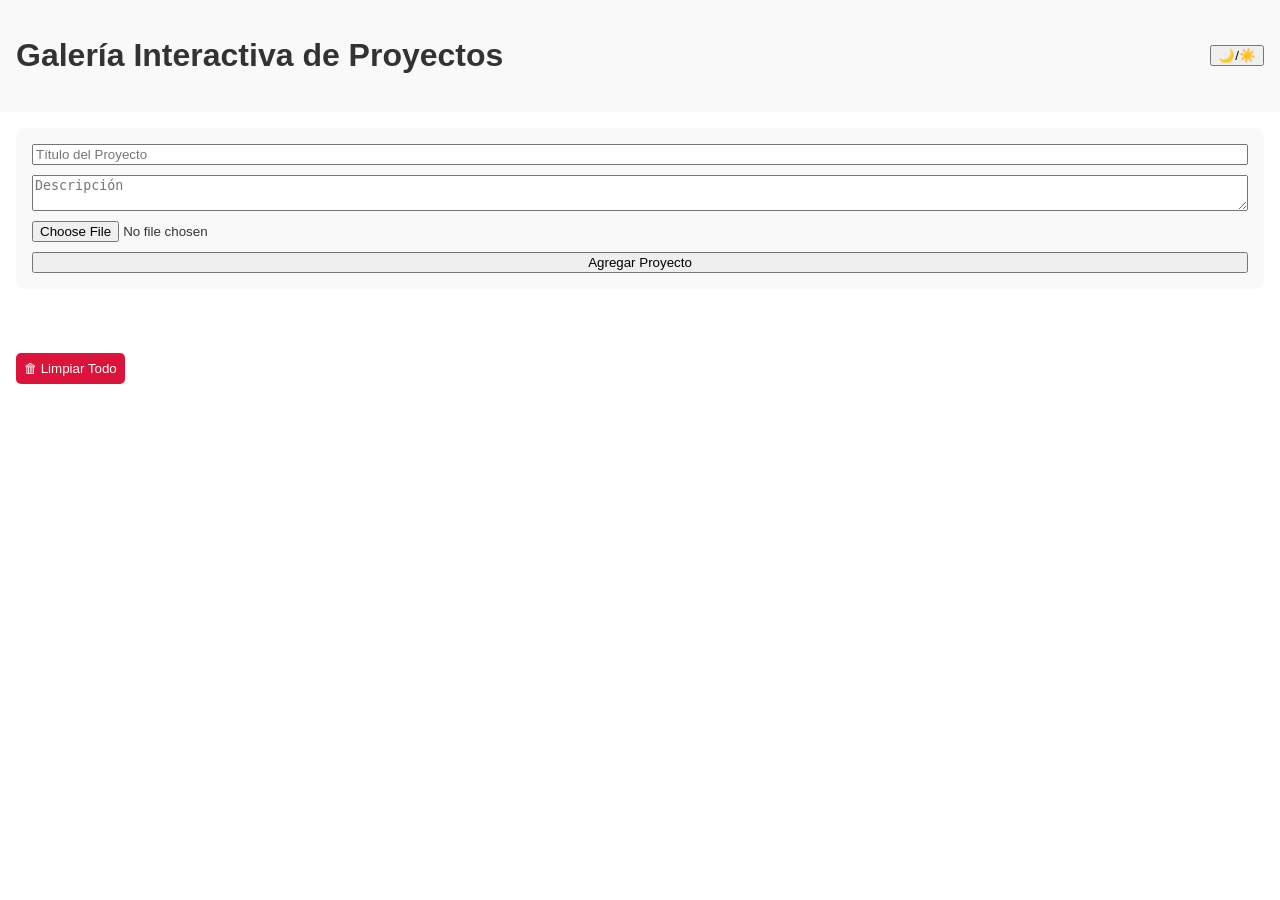
<file: chatgpt/index.html>
<!DOCTYPE html>
<html lang="es">

<head>
    <meta charset="UTF-8">
    <meta name="viewport" content="width=device-width, initial-scale=1">
    <title>Galería de Proyectos</title>
    <link rel="stylesheet" href="css/style.css">
</head>

<body>
    <header>
        <h1>Galería Interactiva de Proyectos</h1>
        <button id="toggle-theme">🌙/☀️</button>
    </header>

    <main>
        <section id="form-section">
            <form id="project-form" enctype="multipart/form-data">
                <input type="text" id="title" placeholder="Título del Proyecto" required>
                <textarea id="description" placeholder="Descripción" required></textarea>
                <input type="file" id="image">
                <button type="submit">Agregar Proyecto</button>
            </form>
        </section>

        <section id="gallery" class="grid"></section>

        <button id="clear-all">🗑 Limpiar Todo</button>
    </main>

    <script src="js/app.js"></script>
</body>

</html>
</file>
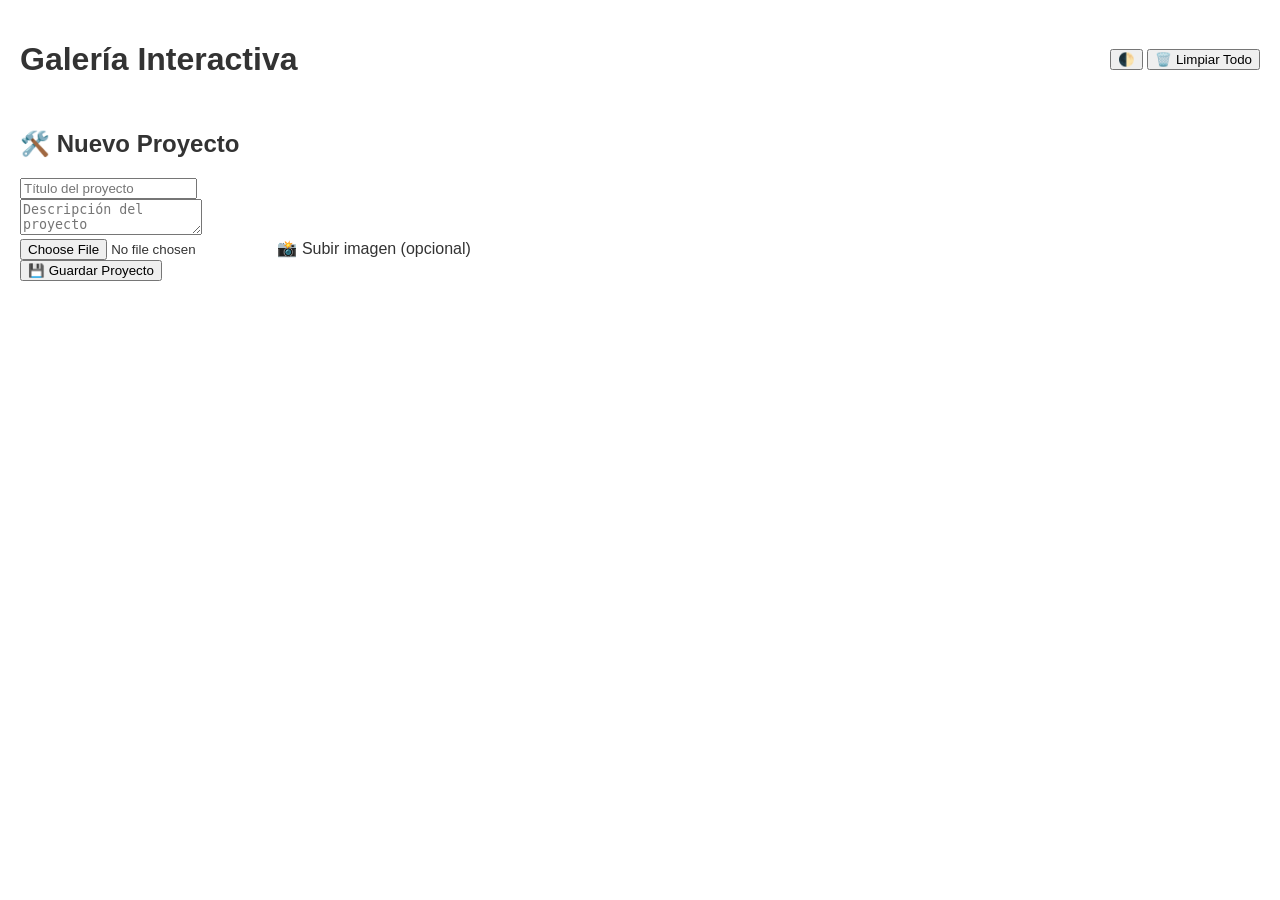
<file: deepseek/index.html>
<!-- index.html -->
<!DOCTYPE html>
<html lang="es">

<head>
    <meta charset="UTF-8">
    <meta name="viewport" content="width=device-width, initial-scale=1.0">
    <title>Galería de Proyectos</title>
    <link rel="stylesheet" href="css/styles.css">
</head>

<body>
    <header>
        <h1>Galería Interactiva</h1>
        <div class="controls">
            <button id="toggleTheme">🌓</button>
            <button id="clearAll">🗑️ Limpiar Todo</button>
        </div>
    </header>

    <main>
        <section class="project-form">
            <h2>🛠️ Nuevo Proyecto</h2>
            <form id="projectForm" enctype="multipart/form-data">
                <div class="form-group">
                    <input type="text" id="title" placeholder="Título del proyecto" required>
                    <span class="error"></span>
                </div>
                <div class="form-group">
                    <textarea id="description" placeholder="Descripción del proyecto" required></textarea>
                    <span class="error"></span>
                </div>
                <div class="form-group">
                    <input type="file" id="image" accept="image/*">
                    <label for="image" class="file-label">📸 Subir imagen (opcional)</label>
                </div>
                <input type="hidden" id="projectId">
                <button type="submit" id="submitBtn">💾 Guardar Proyecto</button>
            </form>
        </section>

        <section class="project-grid" id="projectGrid"></section>
    </main>

    <div class="loading-overlay" id="loading">
        <div class="spinner"></div>
    </div>

    <script src="js/app.js"></script>
</body>

</html>
</file>
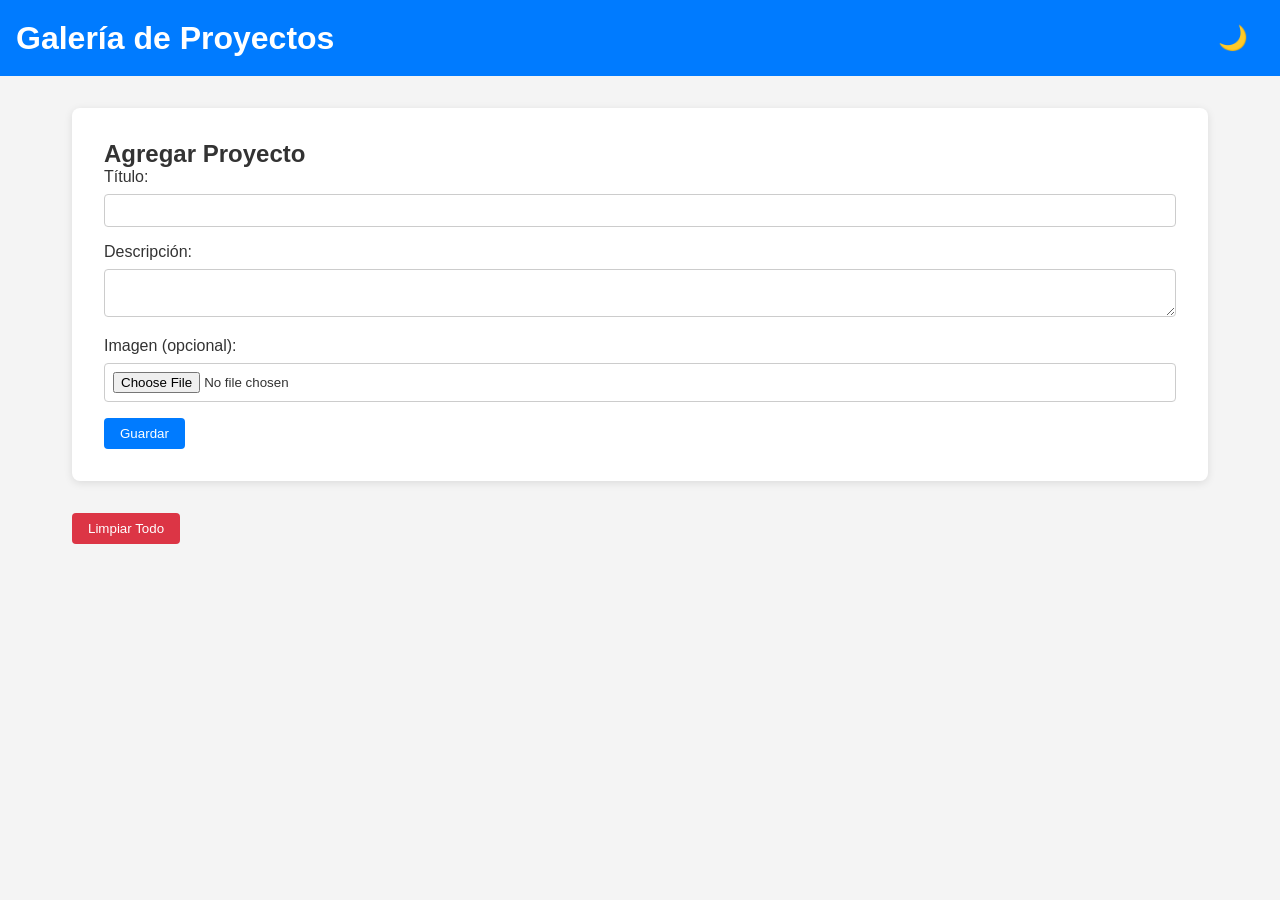
<file: grok/index.html>
<!-- index.html -->
<!DOCTYPE html>
<html lang="es">
<head>
    <meta charset="UTF-8">
    <meta name="viewport" content="width=device-width, initial-scale=1.0">
    <title>Galería de Proyectos</title>
    <link rel="stylesheet" href="css/styles.css">
</head>
<body class="light-mode">
    <header>
        <h1>Galería de Proyectos</h1>
        <button id="toggle-theme" title="Cambiar tema">🌙</button>
    </header>
    <main>
        <section class="form-container">
            <form id="project-form" enctype="multipart/form-data">
                <h2 id="form-title">Agregar Proyecto</h2>
                <input type="hidden" id="project-id">
                <div class="form-group">
                    <label for="title">Título:</label>
                    <input type="text" id="title" required>
                </div>
                <div class="form-group">
                    <label for="description">Descripción:</label>
                    <textarea id="description" required></textarea>
                </div>
                <div class="form-group">
                    <label for="image">Imagen (opcional):</label>
                    <input type="file" id="image" accept="image/*">
                </div>
                <button type="submit">Guardar</button>
                <button type="button" id="cancel-edit" style="display: none;">Cancelar</button>
            </form>
            <div id="loading" class="loading hidden">Cargando...</div>
        </section>
        <section class="controls">
            <button id="clear-all">Limpiar Todo</button>
        </section>
        <section id="gallery" class="gallery"></section>
    </main>
    <script src="js/app.js"></script>
</body>
</html>
</file>
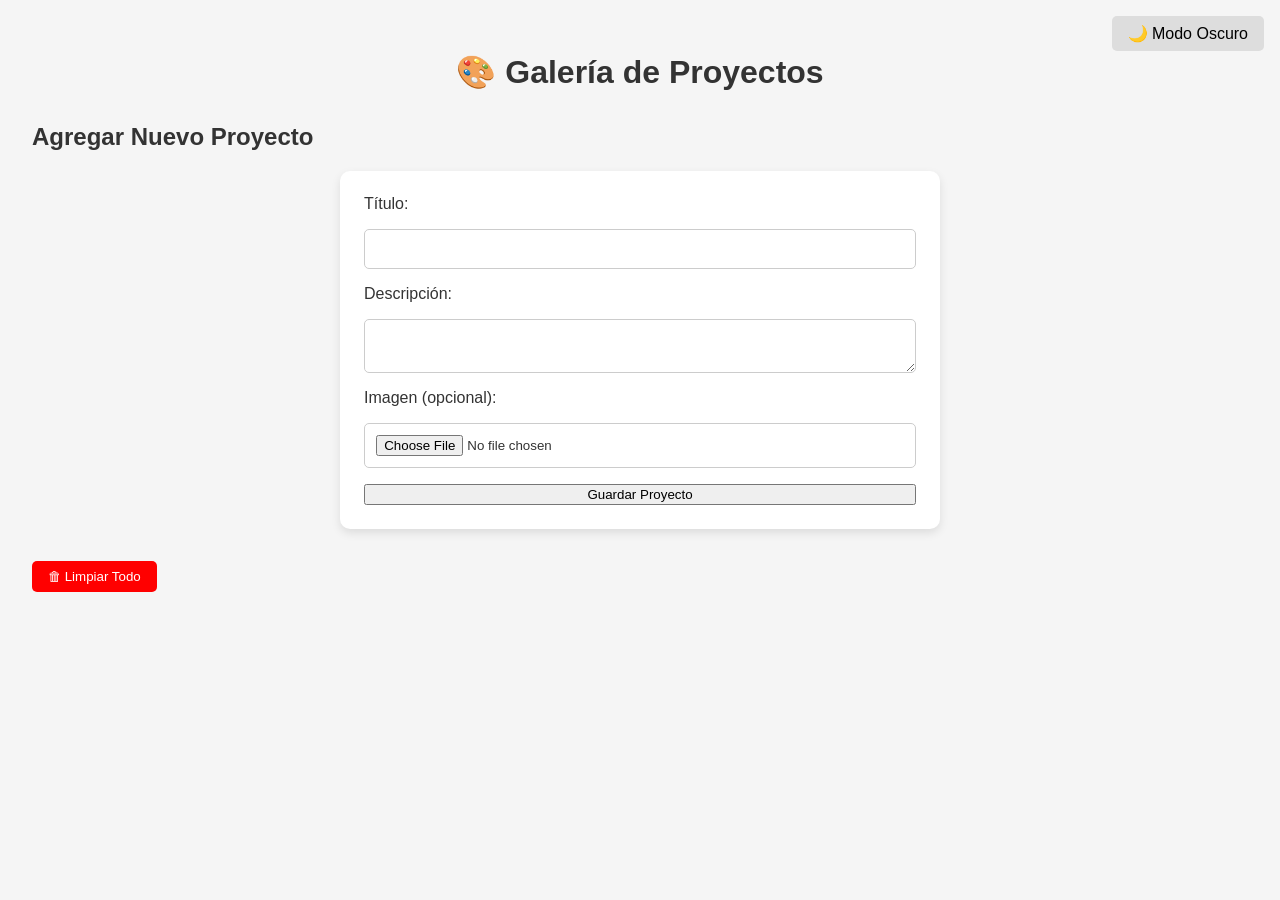
<file: qwen/index.html>
<!DOCTYPE html>
<html lang="es">
<head>
    <meta charset="UTF-8">
    <meta name="viewport" content="width=device-width, initial-scale=1.0">
    <title>Galería Interactiva de Proyectos</title>
    <link rel="stylesheet" href="css/styles.css">
</head>
<body>
    <header>
        <h1>🎨 Galería de Proyectos</h1>
        <button id="toggleTheme">🌙 Modo Oscuro</button>
    </header>

    <main>
        <section id="form-section">
            <h2>Agregar Nuevo Proyecto</h2>
            <form id="project-form">
                <input type="hidden" id="edit-id">
                <label for="title">Título:</label>
                <input type="text" id="title" required>

                <label for="description">Descripción:</label>
                <textarea id="description" required></textarea>

                <label for="image">Imagen (opcional):</label>
                <input type="file" id="image" accept="image/*">

                <div class="loader" id="loader" style="display: none;">Cargando...</div>
                <button type="submit">Guardar Proyecto</button>
            </form>
        </section>

        <section id="projects-grid"></section>

        <button id="clearAll" class="danger">🗑 Limpiar Todo</button>
    </main>

    <script src="js/app.js"></script>
</body>
</html>
</file>
<file: chatgpt/css/style.css>
:root {
    --bg-color: #ffffff;
    --text-color: #333333;
    --card-bg: #f9f9f9;
    --hover-color: #ececec;
}

body.dark {
    --bg-color: #181818;
    --text-color: #eeeeee;
    --card-bg: #282828;
    --hover-color: #383838;
}

body {
    background: var(--bg-color);
    color: var(--text-color);
    margin: 0;
    font-family: Arial, sans-serif;
    transition: background 0.3s, color 0.3s;
}

header {
    padding: 1rem;
    display: flex;
    justify-content: space-between;
    align-items: center;
    background: var(--card-bg);
}

form {
    display: flex;
    flex-direction: column;
    gap: 10px;
    margin: 1rem;
    background: var(--card-bg);
    padding: 1rem;
    border-radius: 10px;
    animation: fadeIn 1s;
}

.grid {
    display: grid;
    grid-template-columns: repeat(auto-fill, minmax(250px, 1fr));
    gap: 1rem;
    padding: 1rem;
}

.card {
    background: var(--card-bg);
    border-radius: 10px;
    overflow: hidden;
    box-shadow: 0 2px 5px rgba(0, 0, 0, 0.1);
    position: relative;
    transition: transform 0.3s;
}

.card:hover {
    transform: scale(1.03);
}

.card img {
    width: 100%;
    height: 200px;
    object-fit: cover;
}

.card-content {
    padding: 10px;
}

.actions {
    position: absolute;
    top: 10px;
    right: 10px;
    display: flex;
    gap: 5px;
}

.actions button {
    background: none;
    border: none;
    cursor: pointer;
    font-size: 1.2rem;
    color: var(--text-color);
}

#clear-all {
    margin: 1rem;
    padding: 0.5rem;
    background-color: crimson;
    color: white;
    border: none;
    border-radius: 5px;
    cursor: pointer;
}

@keyframes fadeIn {
    from {
        opacity: 0;
    }

    to {
        opacity: 1;
    }
}
</file>
<file: deepseek/css/styles.css>
/* css/styles.css */
:root {
    --primary: #4CAF50;
    --background: #ffffff;
    --text: #333333;
    --card-bg: #f5f5f5;
}

[data-theme="dark"] {
    --background: #1a1a1a;
    --text: #ffffff;
    --card-bg: #2d2d2d;
}

* {
    box-sizing: border-box;
    transition: background 0.3s, color 0.3s;
}

body {
    font-family: 'Arial', sans-serif;
    margin: 0;
    padding: 20px;
    background: var(--background);
    color: var(--text);
}

header {
    display: flex;
    justify-content: space-between;
    align-items: center;
    margin-bottom: 30px;
}

.project-grid {
    display: grid;
    grid-template-columns: repeat(auto-fill, minmax(300px, 1fr));
    gap: 20px;
    margin-top: 30px;
}

.project-card {
    background: var(--card-bg);
    border-radius: 10px;
    padding: 20px;
    transform-style: preserve-3d;
    transition: transform 0.3s, box-shadow 0.3s;
}

.project-card:hover {
    transform: translateY(-5px) rotateX(5deg);
    box-shadow: 0 10px 20px rgba(0, 0, 0, 0.2);
}

/* Resto del CSS incluyendo formulario, animaciones, modo responsive... */
</file>
<file: grok/css/styles.css>
*{
    margin: 0;
    padding: 0;
    box-sizing: border-box;
}

body {
    font-family: Arial, sans-serif;
    transition: background-color 0.3s, color 0.3s;
}

body.light-mode {
    background-color: #f4f4f4;
    color: #333;
}

body.dark-mode {
    background-color: #222;
    color: #f4f4f4;
}

header {
    display: flex;
    justify-content: space-between;
    align-items: center;
    padding: 1rem;
    background-color: #007bff;
    color: white;
}

#toggle-theme {
    background: none;
    border: none;
    font-size: 1.5rem;
    cursor: pointer;
}

main {
    max-width: 1200px;
    margin: 0 auto;
    padding: 2rem;
}

.form-container {
    background: white;
    padding: 2rem;
    border-radius: 8px;
    box-shadow: 0 2px 8px rgba(0, 0, 0, 0.1);
    margin-bottom: 2rem;
    transition: transform 0.3s;
}

.dark-mode .form-container {
    background: #333;
}

.form-container:hover {
    transform: translateY(-5px);
}

.form-group {
    margin-bottom: 1rem;
}

label {
    display: block;
    margin-bottom: 0.5rem;
}

input, textarea {
    width: 100%;
    padding: 0.5rem;
    border: 1px solid #ccc;
    border-radius: 4px;
}

button {
    padding: 0.5rem 1rem;
    border: none;
    border-radius: 4px;
    background-color: #007bff;
    color: white;
    cursor: pointer;
    transition: background-color 0.3s;
}

button:hover {
    background-color: #0056b3;
}

#cancel-edit {
    background-color: #dc3545;
}

#cancel-edit:hover {
    background-color: #c82333;
}

#clear-all {
    background-color: #dc3545;
}

#clear-all:hover {
    background-color: #c82333;
}

.loading {
    text-align: center;
    padding: 1rem;
    display: none;
}

.loading.hidden {
    display: none;
}

.gallery {
    display: grid;
    grid-template-columns: repeat(auto-fill, minmax(250px, 1fr));
    gap: 1rem;
}

.card {
    background: white;
    border-radius: 8px;
    overflow: hidden;
    box-shadow: 0 2px 8px rgba(0, 0, 0, 0.1);
    transition: transform 0.3s;
    position: relative;
}

.dark-mode .card {
    background: #333;
}

.card:hover {
    transform: translateY(-10px);
}

.card img {
    width: 100%;
    height: 150px;
    object-fit: cover;
}

.card-content {
    padding: 1rem;
}

.card-actions {
    display: flex;
    justify-content: space-between;
    padding: 0 1rem 1rem;
}

.card-actions button {
    padding: 0.3rem 0.6rem;
    font-size: 0.9rem;
}

.tooltip {
    position: relative;
}

.tooltip::after {
    content: attr(data-tooltip);
    position: absolute;
    bottom: 100%;
    left: 50%;
    transform: translateX(-50%);
    background: #333;
    color: white;
    padding: 0.3rem 0.6rem;
    border-radius: 4px;
    font-size: 0.8rem;
    opacity: 0;
    transition: opacity 0.3s;
    pointer-events: none;
}

.tooltip:hover::after {
    opacity: 1;
}

@keyframes fadeIn {
    from { opacity: 0; transform: translateY(20px); }
    to { opacity: 1; transform: translateY(0); }
}

.card {
    animation: fadeIn 0.5s ease-out;
}

@media (max-width: 600px) {
    .gallery {
        grid-template-columns: 1fr;
    }
}
</file>
<file: qwen/css/styles.css>
:root {
    --bg-color-light: #f5f5f5;
    --text-color-light: #333;
    --card-bg: #fff;
    --shadow: rgba(0, 0, 0, 0.1);
}

[data-theme="dark"] {
    --bg-color-light: #1e1e1e;
    --text-color-light: #eee;
    --card-bg: #2d2d2d;
    --shadow: rgba(255, 255, 255, 0.05);
}

* {
    box-sizing: border-box;
    transition: all 0.3s ease-in-out;
}

body {
    margin: 0;
    font-family: 'Segoe UI', sans-serif;
    background-color: var(--bg-color-light);
    color: var(--text-color-light);
    padding: 2rem;
}

header {
    text-align: center;
    margin-bottom: 2rem;
}

#toggleTheme {
    position: absolute;
    top: 1rem;
    right: 1rem;
    cursor: pointer;
    padding: 0.5rem 1rem;
    border: none;
    background: #ddd;
    border-radius: 5px;
    font-size: 1rem;
}

#project-form {
    max-width: 600px;
    margin: auto;
    display: grid;
    gap: 1rem;
    background: var(--card-bg);
    padding: 1.5rem;
    border-radius: 10px;
    box-shadow: 0 4px 10px var(--shadow);
}

#project-form input,
#project-form textarea {
    padding: 0.7rem;
    border: 1px solid #ccc;
    border-radius: 5px;
}

#projects-grid {
    display: grid;
    grid-template-columns: repeat(auto-fit, minmax(280px, 1fr));
    gap: 2rem;
    margin-top: 2rem;
}

.project-card {
    background: var(--card-bg);
    border-radius: 10px;
    overflow: hidden;
    box-shadow: 0 4px 12px var(--shadow);
    cursor: pointer;
    transform: scale(1);
    transition: transform 0.3s ease, box-shadow 0.3s ease;
}

.project-card:hover {
    transform: scale(1.03);
    box-shadow: 0 8px 20px var(--shadow);
}

.project-card img {
    width: 100%;
    height: 180px;
    object-fit: cover;
}

.project-info {
    padding: 1rem;
}

.project-actions {
    display: flex;
    justify-content: space-between;
    margin-top: 1rem;
}

.project-actions button {
    padding: 0.4rem 0.8rem;
    border: none;
    border-radius: 5px;
    cursor: pointer;
}

.btn-edit { background: #007bff; color: white; }
.btn-delete { background: #dc3545; color: white; }

.loader {
    text-align: center;
    color: #007bff;
}

.danger {
    background: red;
    color: white;
    padding: 0.5rem 1rem;
    border: none;
    border-radius: 5px;
    cursor: pointer;
}
</file>
